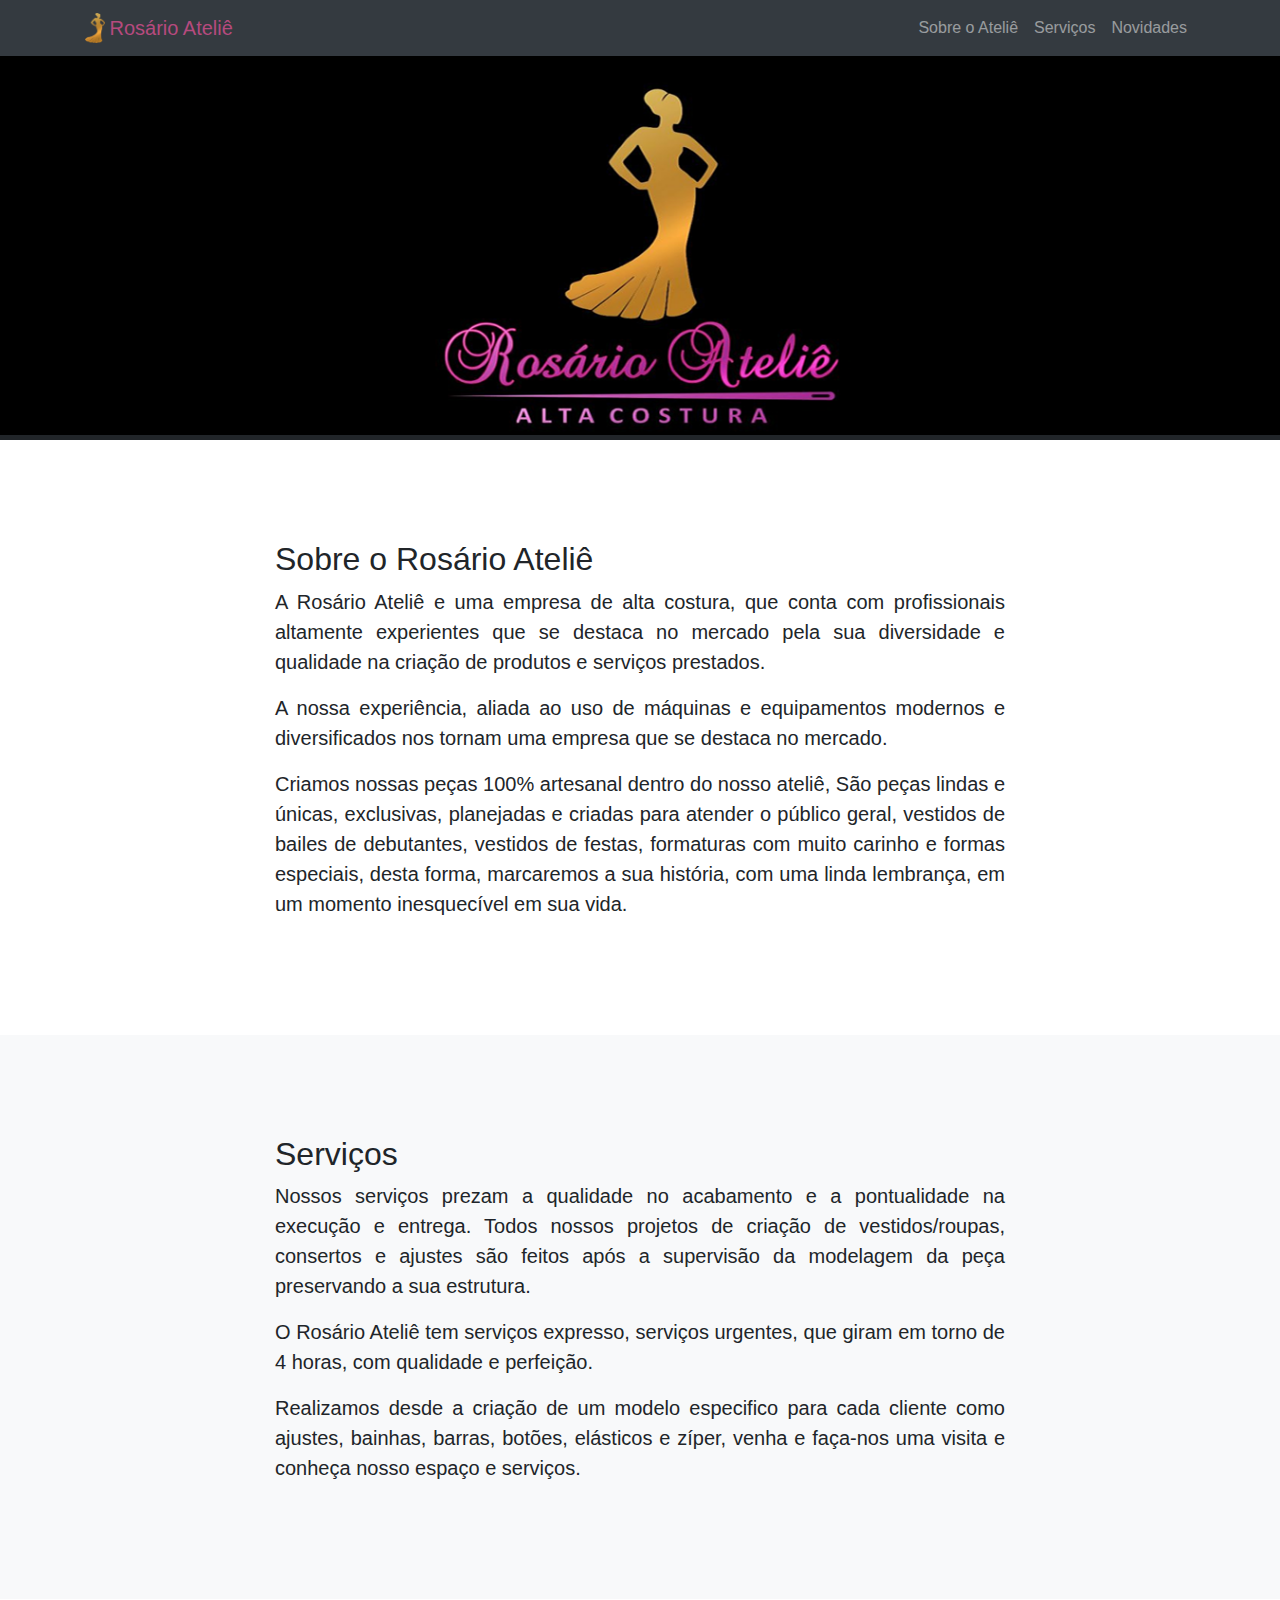
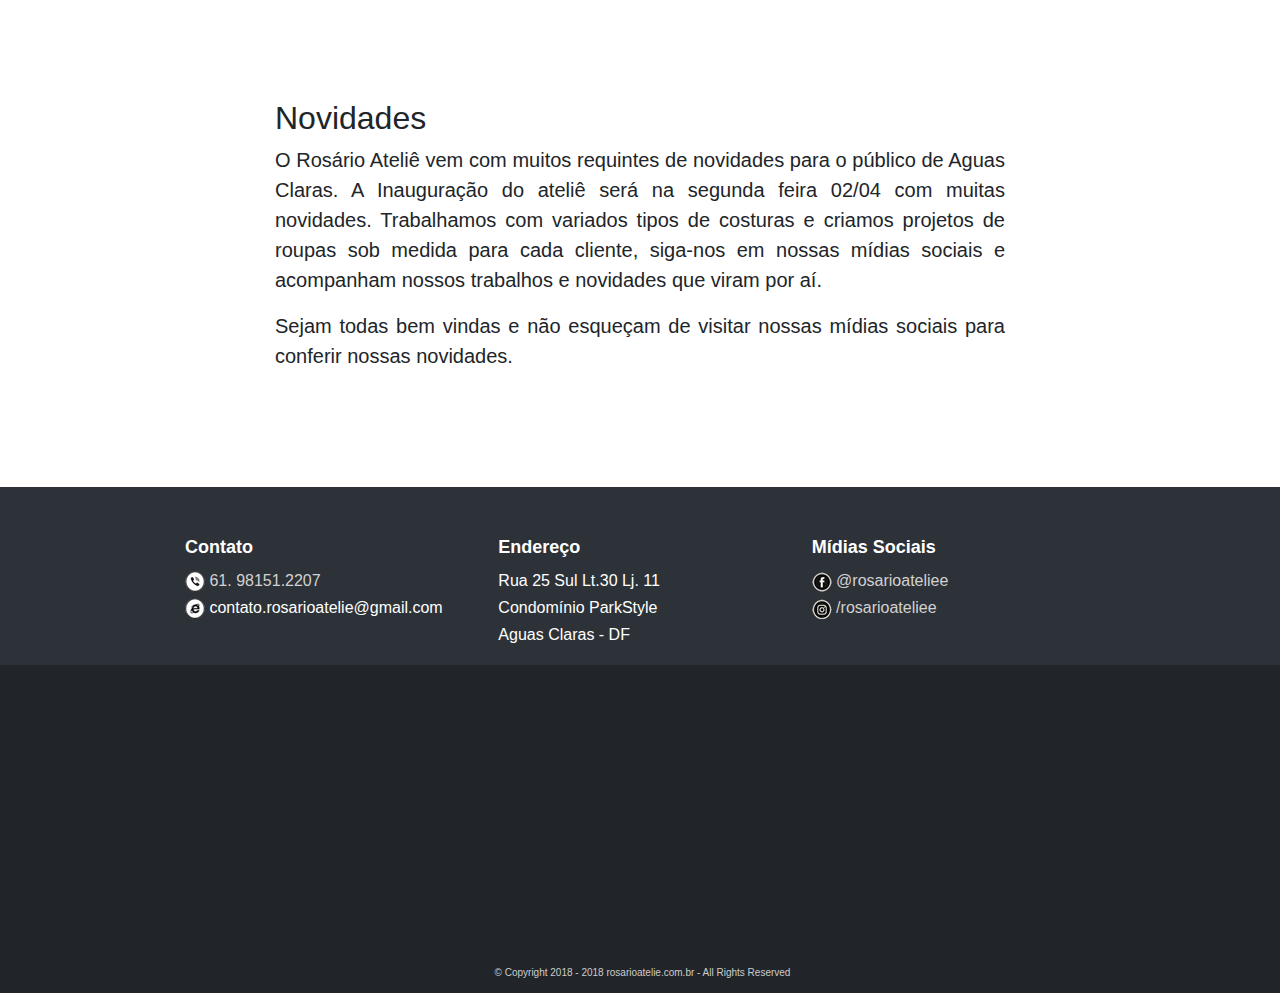
<file: index.html>
<!DOCTYPE html>
<html lang="en">

  <head>

    <meta charset="utf-8">
    <meta name="viewport" content="width=device-width, initial-scale=1, shrink-to-fit=no">
    <meta name="description" content="Rosário Ateliê - Alta Costura.">
    <meta name="keywords" content="roupas, ajustes, bainhas, barras, botões, elásticos, zíper, ateliê, ateliê rosario, costuras,
    festas, casamentos, debutantes, alta costura">
    <meta name="author" content="Rafael Brito">

    <title>Rosário Ateliê</title>

    <link rel="shortcut icon" href="./img/favicon1.png" type="image/x-png"/>

    <!-- Bootstrap core CSS -->
    <link href="vendor/bootstrap/css/bootstrap.min.css" rel="stylesheet">

    <!-- Custom styles for this template -->
    <link href="css/scrolling-nav.css" rel="stylesheet">

  </head>

  <body id="page-top">

    <!-- Navigation -->
    <nav class="navbar navbar-expand-lg navbar-dark bg-dark fixed-top" id="mainNav">
      <div class="container"><img src="./img/logo.png" alt="" width= "20px">&nbsp;
        <a class="navbar-brand js-scroll-trigger" href="#page-top">Rosário Ateliê</a>
        <button class="navbar-toggler" type="button" data-toggle="collapse" data-target="#navbarResponsive" aria-controls="navbarResponsive" aria-expanded="false" aria-label="Toggle navigation">
          <span class="navbar-toggler-icon"></span>
        </button>
        <div class="collapse navbar-collapse" id="navbarResponsive">
          <ul class="navbar-nav ml-auto">
            <li class="nav-item">
              <a class="nav-link js-scroll-trigger" href="#about">Sobre o Ateliê</a>
            </li>
            <li class="nav-item">
              <a class="nav-link js-scroll-trigger" href="#services">Serviços</a>
            </li>
            <li class="nav-item">
              <a class="nav-link js-scroll-trigger" href="#contact">Novidades</a>
            </li>
          </ul>
        </div>
      </div>
    </nav>

    <header class="bg-primary">
        <img src="./img/banner.png" alt="">
    </header>

    <section id="about">
      <div class="container">
        <div class="row">
          <div class="col-lg-8 mx-auto">
            <h2>Sobre o Rosário Ateliê</h2>
            <p class="lead">A Rosário Ateliê e uma empresa de alta costura, que conta com profissionais altamente experientes que se destaca no mercado pela sua diversidade e qualidade na criação de produtos e serviços prestados. </p>
            <p class="lead">A nossa experiência, aliada ao uso de máquinas e equipamentos modernos e diversificados nos tornam uma empresa que se destaca no mercado. </p>
            <p class="lead">Criamos nossas peças 100% artesanal dentro do nosso ateliê, São peças lindas e únicas, exclusivas, planejadas e criadas para atender o público geral, vestidos de bailes de debutantes, vestidos de festas, formaturas com muito carinho e formas especiais, desta forma, marcaremos a sua história, com uma linda lembrança, em um momento inesquecível em sua vida. </p>
           </p>
          </div>
        </div>
      </div>
    </section>

    <section id="services" class="bg-light">
      <div class="container">
        <div class="row">
          <div class="col-lg-8 mx-auto">
            <h2>Serviços</h2>
            <p class="lead">Nossos serviços prezam a qualidade no acabamento e a pontualidade na execução e entrega. Todos nossos projetos de criação de vestidos/roupas, consertos e ajustes são feitos após a supervisão da modelagem da peça preservando a sua estrutura. </p>
            <p class="lead">O Rosário Ateliê tem serviços expresso, serviços urgentes, que giram em torno de 4 horas, com qualidade e perfeição. </p>
            <p class="lead">Realizamos desde a criação de um modelo especifico para cada cliente como ajustes, bainhas, barras, botões, elásticos e zíper, venha e faça-nos uma visita e conheça nosso espaço e serviços. </p>
          </div>
        </div>
      </div>
    </section>

    <section id="contact">
      <div class="container">
        <div class="row">
          <div class="col-lg-8 mx-auto">
            <h2>Novidades</h2>
            <p class="lead">O Rosário Ateliê vem com muitos requintes de novidades para o público de Aguas Claras. A Inauguração do ateliê será na segunda feira 02/04 com muitas novidades. Trabalhamos com variados tipos de costuras e criamos projetos de roupas sob medida para cada cliente, siga-nos em nossas mídias sociais e acompanham nossos trabalhos e novidades que viram por aí. </p>
            <p class="lead">Sejam todas bem vindas e não esqueçam de visitar nossas mídias sociais para conferir nossas novidades.  </p>
          </div>
        </div>
      </div>
    </section>

    <!-- Footer -->
    <footer id="myFooter">
        <div class="container">
            <div class="row">
                <div class="col-sm-4">
                    <h5>Contato</h5>
                    <ul>
                        <a href="tel:61981512207"><img src="./img/tel.png" alt=""> 61. 98151.2207</a>
                        <li><img src="./img/email.png" alt=""> contato.rosarioatelie@gmail.com</li>
                    </ul>
                </div>
                <div class="col-sm-4">
                    <h5>Endereço</h5>
                    <ul>
                        <li>Rua 25 Sul Lt.30 Lj. 11</li>
                        <li>Condomínio ParkStyle</li>
                        <li>Aguas Claras - DF</li>
                    </ul>
                </div>
                <div class="col-sm-4">
                    <h5>Mídias Sociais</h5>
                    <ul>
                        <li><img src="./img/face.png" alt="">&nbsp;<a href="#">@rosarioateliee</a></li>
                        <li><img src="./img/insta.png" alt="">&nbsp;<a href="https://www.instagram.com/rosarioateliee/">/rosarioateliee</a></li>
                    </ul>
                </div>
               
            </div>
            <!-- Here we use the Google Embed API to show Google Maps. -->
            <!-- In order for this to work in your project you will need to generate a unique API key.  -->
            
                          
        </div>
               <div class="footer-copyright">
                    <iframe id="map-container" frameborder="0" style="border:0"
                      src="https://www.google.com/maps/embed?pb=!1m18!1m12!1m3!1d3838.239035939707!2d-48.03167938537688!3d-15.84402918902039!2m3!1f0!2f0!3f0!3m2!1i1024!2i768!4f13.1!3m3!1m2!1s0x935a3270421b275d%3A0x68bb0b76bb2fbed7!2sParkStyle+Mall+e+Residence!5e0!3m2!1spt-BR!2sbr!4v1521815763876">
                    </iframe>
            <p>© Copyright 2018 - 2018 rosarioatelie.com.br - All Rights Reserved</p>
        </div>
    </footer>

    <!-- Bootstrap core JavaScript -->
    <script src="vendor/jquery/jquery.min.js"></script>
    <script src="vendor/bootstrap/js/bootstrap.bundle.min.js"></script>

    <!-- Plugin JavaScript -->
    <script src="vendor/jquery-easing/jquery.easing.min.js"></script>

    <!-- Custom JavaScript for this theme -->
    <script src="js/scrolling-nav.js"></script>

  </body>

</html>
</file>
<file: css/scrolling-nav.css>
/*!
 * Start Bootstrap - Scrolling Nav (https://startbootstrap.com/template-overviews/scrolling-nav)
 * Copyright 2013-2017 Start Bootstrap
 * Licensed under MIT (https://github.com/BlackrockDigital/startbootstrap-scrolling-nav/blob/master/LICENSE)
 */

header {
  padding: 154px 0 100px;
}

@media (min-width: 992px) {
  header {
    padding: 156px 0 100px;
  }
}

section {
  padding: 100px 0;
}

.navbar-dark .navbar-brand:focus, .navbar-dark .navbar-brand:hover {
  color: #b64a7e;
}
.navbar-dark .navbar-brand {
  color: #b64a7e;
}
.navbar-dark .navbar-nav .active>.nav-link, .navbar-dark .navbar-nav .nav-link.active, .navbar-dark .navbar-nav .nav-link.show, .navbar-dark .navbar-nav .show>.nav-link {
  color: #b64a7e;
}
header {
  padding: 56px 0 5px;
}
.bg-primary {
  background-color: #212529!important;
}
#myFooter {
  background-color: #2d3238;
  color: white;
  padding-top: 20px;
}

#map-container {
  height: 240px;
  width: 100%;
  margin-top: 30px;
  margin-bottom: 10px;
}

#myFooter .row {
  margin: 0 85px;
}

#myFooter .footer-copyright {
  background-color: #212529;
  padding-top: 3px;
  padding-bottom: 3px;
  text-align: center;
  padding-right: 15px;
  padding-left: 20px;
}

#myFooter .footer-copyright p {
  margin: 10px;
  color: #ccc;
}

#myFooter .container {
  width: auto;
}

#myFooter ul {
  list-style-type: none;
  padding-left: 0;
  line-height: 1.7;
}

#myFooter h5 {
  font-size: 18px;
  color: white;
  font-weight: bold;
  margin-top: 30px;
}

#myFooter a {
  color: #d2d1d1;
  text-decoration: none;
}

#myFooter a:hover,
#myFooter a:focus {
  text-decoration: none;
  color: white;
}

#myFooter .social-networks {
  text-align: center;
  padding-top: 30px;
  padding-bottom: 38px;
}

#myFooter .fa {
  font-size: 30px;
  margin-right: 15px;
  margin-left: 20px;
  background-color: white;
  color: #212529;
  border-radius: 51%;
  padding: 10px;
  height: 50px;
  width: 50px;
  text-align: center;
  line-height: 31px;
  text-decoration: none;
  transition: color 0.2s;
}

#myFooter .fa-facebook:hover {
  color: #2b55ff;
}

#myFooter .fa-facebook:focus {
  color: #2b55ff;
}

#myFooter .fa-google-plus:hover {
  color: red;
}

#myFooter .fa-google-plus:focus {
  color: red;
}

#myFooter .fa-twitter:hover {
  color: #00aced;
}

#myFooter .fa-twitter:focus {
  color: #00aced;
}

@media screen and (max-width: 767px) {
  #myFooter {
      text-align: center;
  }
  #myFooter .row {
      margin: 0;
  }
}



/* CSS used for positioning the footers at the bottom of the page. */
/* You can remove this. */

html{
  height: 100%;
}

body{
  display: flex;
  display: -webkit-flex;
  flex-direction: column;
  -webkit-flex-direction: column;
  height: 100%;
}

.content{
 flex: 1 0 auto;
 -webkit-flex: 1 0 auto;
 min-height: 200px;
}

#myFooter{
 flex: 0 0 auto;
 -webkit-flex: 0 0 auto;
}
.container {
  padding-right: 15px;
  padding-left: 15px;
  margin-right: auto;
  margin-left: auto;
}
p {
  margin-top: 0;
  margin-bottom: 1rem;
  font-size: 10px;
}
.lead {
  font-size: 1.25rem;
  font-weight: 300;
  text-align: justify;
}
img {
  vertical-align: middle;
  border-style: none;
  max-width: 100%;
}

@media only screen and (min-width:510px) {
.carousel-item {
  height: 31vw;
  min-height: 160px;
  background: no-repeat scroll;
  -webkit-background-size: cover;
  -moz-background-size: cover;
  -o-background-size: cover;
   background-size: 100%;
   }
}
</file>
